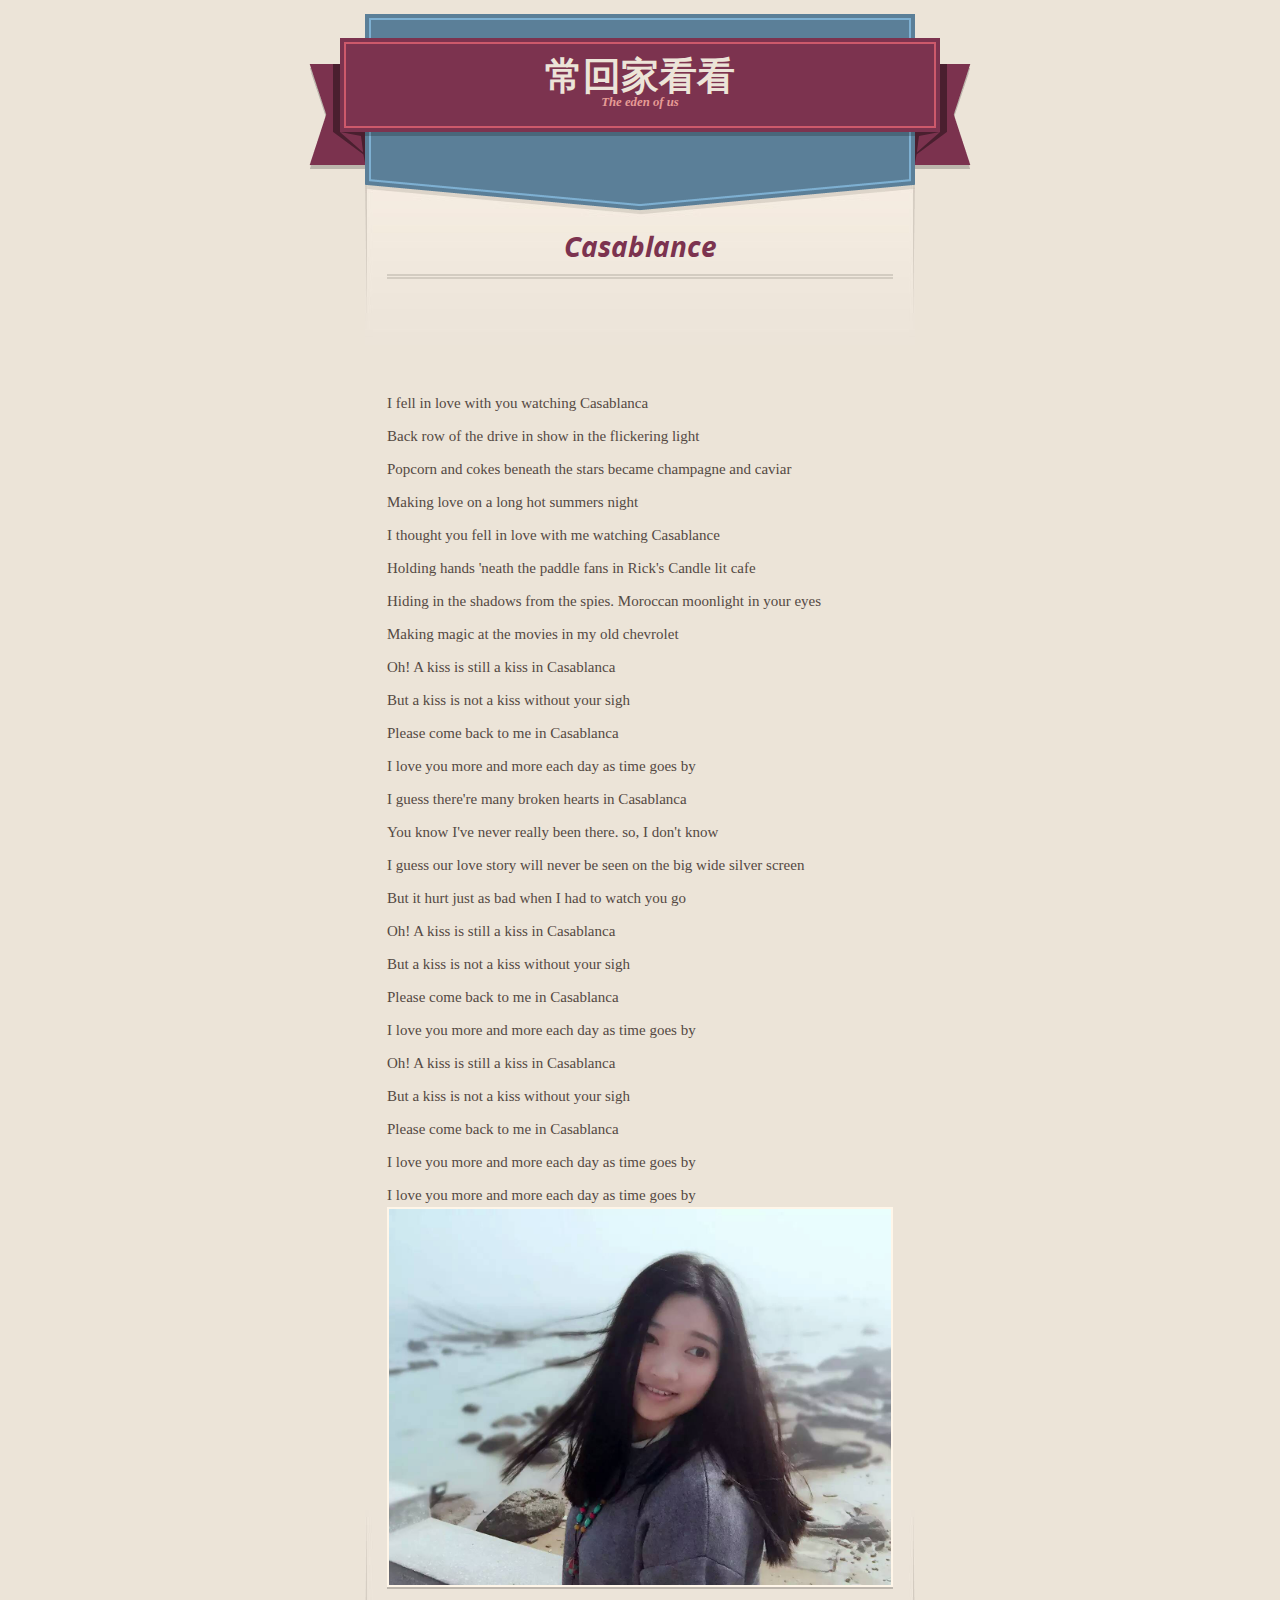
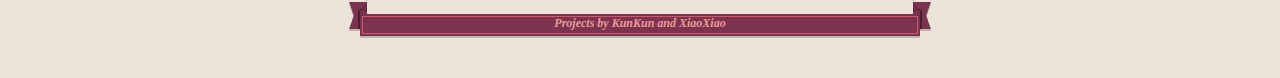
<file: index.bak.html>
<!DOCTYPE html>
<html>
  <head>
    <meta charset='utf-8'>
    <meta http-equiv="X-UA-Compatible" content="chrome=1">
    <meta name="viewport" content="width=640">

    <link rel="stylesheet" href="stylesheets/core.css" media="screen">
    <link rel="stylesheet" href="stylesheets/mobile.css" media="handheld, only screen and (max-device-width:640px)">
    <link rel="stylesheet" href="stylesheets/github-light.css">

    <script type="text/javascript" src="javascripts/modernizr.js"></script>
    <script type="text/javascript" src="https://ajax.googleapis.com/ajax/libs/jquery/1.7.1/jquery.min.js"></script>
    <script type="text/javascript" src="javascripts/headsmart.min.js"></script>
    <script type="text/javascript">
      $(document).ready(function () {
        $('#main_content').headsmart()
      })
    </script>
    <title>爸比与女儿的家</title>
  </head>

  <body>
    <div class="shell">

      <header>
        <span class="ribbon-outer">
          <span class="ribbon-inner">
            <h1>常回家看看</h1>
            <h2>The eden of us</h2>
          </span>
          <span class="left-tail"></span>
          <span class="right-tail"></span>
        </span>
      </header>

      <div id="no-downloads">
        <span class="inner">
        </span>
      </div>


      <span class="banner-fix"></span>


      <section id="main_content">
        <h3>
<a id="casablance" class="anchor" href="#casablance" aria-hidden="true"><span class="octicon octicon-link"></span></a>Casablance</h3>
<iframe frameborder="no" border="0" marginwidth="0" marginheight="0" width=330 height=86 src="http://music.163.com/outchain/player?type=2&id=5145755&auto=1&height=66"></iframe>
<p>I fell in love with you watching Casablanca  </p>

<p>Back row of the drive in show in the flickering light  </p>

<p>Popcorn and cokes beneath the stars became champagne and caviar  </p>

<p>Making love on a long hot summers night  </p>

<p>I thought you fell in love with me watching Casablance  </p>

<p>Holding hands 'neath the paddle fans in Rick's Candle lit cafe  </p>

<p>Hiding in the shadows from the spies. Moroccan moonlight in your eyes  </p>

<p>Making magic at the movies in my old chevrolet  </p>

<p>Oh! A kiss is still a kiss in Casablanca  </p>

<p>But a kiss is not a kiss without your sigh  </p>

<p>Please come back to me in Casablanca  </p>

<p>I love you more and more each day as time goes by  </p>

<p>I guess there're many broken hearts in Casablanca  </p>

<p>You know I've never really been there. so, I don't know  </p>

<p>I guess our love story will never be seen on the big wide silver screen  </p>

<p>But it hurt just as bad when I had to watch you go  </p>

<p>Oh! A kiss is still a kiss in Casablanca  </p>

<p>But a kiss is not a kiss without your sigh  </p>

<p>Please come back to me in Casablanca  </p>

<p>I love you more and more each day as time goes by  </p>

<p>Oh! A kiss is still a kiss in Casablanca  </p>

<p>But a kiss is not a kiss without your sigh  </p>

<p>Please come back to me in Casablanca  </p>

<p>I love you more and more each day as time goes by  </p>

<p>I love you more and more each day as time goes by<br>
<img src="images/xx.jpg" alt="love you" onclick="alert('I love you')"></p>
      </section>

      <footer>
        <span class="ribbon-outer">
          <span class="ribbon-inner">
            <p>Projects by KunKun and XiaoXiao</p>
          </span>
          <span class="left-tail"></span>
          <span class="right-tail"></span>
        </span>
      </footer>

    </div>

  </body>
</html>
</file>
<file: stylesheets/core.css>
@import url("screen.css");
@import url("non-screen.css") handheld;
@import url("non-screen.css") only screen and (max-device-width:640px);
</file>
<file: stylesheets/mobile.css>
/* Generated by Font Squirrel (http://www.fontsquirrel.com) on February 9, 2012 */


@font-face {
  font-family: 'Open Sans';
  src: url('../fonts/opensans-regular-webfont.eot');
  src: url('../fonts/opensans-regular-webfont.eot?#iefix') format('embedded-opentype'),
       url('../fonts/opensans-regular-webfont.woff') format('woff'),
       url('../fonts/opensans-regular-webfont.ttf') format('truetype'),
       url('../fonts/opensans-regular-webfont.svg#OpenSansRegular') format('svg');
  font-weight: normal;
  font-style: normal;
}

@font-face {
  font-family: 'Open Sans';
  src: url('../fonts/opensans-italic-webfont.eot');
  src: url('../fonts/opensans-italic-webfont.eot?#iefix') format('embedded-opentype'),
       url('../fonts/opensans-italic-webfont.woff') format('woff'),
       url('../fonts/opensans-italic-webfont.ttf') format('truetype'),
       url('../fonts/opensans-italic-webfont.svg#OpenSansItalic') format('svg');
  font-weight: normal;
  font-style: italic;
}

@font-face {
  font-family: 'Open Sans';
  src: url('../fonts/opensans-bold-webfont.eot');
  src: url('../fonts/opensans-bold-webfont.eot?#iefix') format('embedded-opentype'),
       url('../fonts/opensans-bold-webfont.woff') format('woff'),
       url('../fonts/opensans-bold-webfont.ttf') format('truetype'),
       url('../fonts/opensans-bold-webfont.svg#OpenSansBold') format('svg');
  font-weight: bold;
  font-style: normal;
}

@font-face {
  font-family: 'Open Sans';
  src: url('../fonts/opensans-bolditalic-webfont.eot');
  src: url('../fonts/opensans-bolditalic-webfont.eot?#iefix') format('embedded-opentype'),
       url('../fonts/opensans-bolditalic-webfont.woff') format('woff'),
       url('../fonts/opensans-bolditalic-webfont.ttf') format('truetype'),
       url('../fonts/opensans-bolditalic-webfont.svg#OpenSansBoldItalic') format('svg');
  font-weight: bold;
  font-style: italic;
}

@font-face {
  font-family: 'Open Sans';
  src: url('../fonts/opensans-extrabold-webfont.eot');
  src: url('../fonts/opensans-extrabold-webfont.eot?#iefix') format('embedded-opentype'),
       url('../fonts/opensans-extrabold-webfont.woff') format('woff'),
       url('../fonts/opensans-extrabold-webfont.ttf') format('truetype'),
       url('../fonts/opensans-extrabold-webfont.svg#OpenSansExtrabold') format('svg');
  font-weight: bolder;
  font-style: normal;
}


/* http://meyerweb.com/eric/tools/css/reset/ 
   v2.0 | 20110126
   License: none (public domain)
*/

html, body, div, span, applet, object, iframe,
h1, h2, h3, h4, h5, h6, p, blockquote, pre,
a, abbr, acronym, address, big, cite, code,
del, dfn, em, img, ins, kbd, q, s, samp,
small, strike, strong, sub, sup, tt, var,
b, u, i, center,
dl, dt, dd, ol, ul, li,
fieldset, form, label, legend,
table, caption, tbody, tfoot, thead, tr, th, td,
article, aside, canvas, details, embed, 
figure, figcaption, footer, header, hgroup, 
menu, nav, output, ruby, section, summary,
time, mark, audio, video {
  margin: 0;
  padding: 0;
  border: 0;
  font-size: 100%;
  font: inherit;
  vertical-align: baseline;
}
/* HTML5 display-role reset for older browsers */
article, aside, details, figcaption, figure, 
footer, header, hgroup, menu, nav, section {
  display: block;
}
body {
  line-height: 1;
}
ol, ul {
  list-style: none;
}
blockquote, q {
  quotes: none;
}
blockquote:before, blockquote:after,
q:before, q:after {
  content: '';
  content: none;
}
table {
  border-collapse: collapse;
  border-spacing: 0;
}

header, footer, section {
  display: block;
  position: relative;
}

/* STYLES */

div.shell {
  display: block;
  width: 640px;
  margin: 0 auto;
}

a#forkme_banner {
  display: none;
}

/* header */

header {
  position: relative;
  z-index: 2;
  margin: 0;
  max-width: 640px;
  top: 51px;
}

header span.ribbon-inner {
  position: relative;
  display: block;
  background-color: #cd596b;
  border: 8px solid #7c334f;
  padding: 6px;
  z-index: 1;
}

header span.left-tail, header span.right-tail {
  position: relative;
  display: block;
  width: 19px;
  height: 10px;
  background: transparent url(../images/ribbon-tail-sprite-2x.png) 0 0 no-repeat;
  position: absolute;
  bottom: -10px;
  z-index: 0;
}

header span.left-tail {
  background-position: 0 0;
  left: 0;
}

header span.right-tail {
  background-position: -19px 0;
  right: 0;
}

header h1 {
  background-color: #7c334f;
  font-size: 2em;
  font-weight: bolder;
  font-style: normal;
  text-transform: uppercase;
  color: #ece4d8;
  text-align: center;
  line-height:1;  
  padding: 14px 20px 0;
}

header h2 {
  background-color: #7c334f;
  font: bold italic .85em/1.5 Georgia, Times, “Times New Roman”, serif;
  color: #e69b95;
  padding-bottom: 14px;
  margin-top: -3px;
  text-align: center;
}

section#downloads {
  position: relative;
  display: block;
  height: 171px;
  width: 602px;
  padding-bottom: 150px;
  margin: 51px auto -250px;
  z-index: 1;
  background: transparent url(../images/shield.png) center 0 no-repeat;
}

section#downloads a {
  display: none;
}

span.banner-fix {
  background: transparent url(../images/shield-fallback.png) center top no-repeat;
  display: block;
  height: 31px;
  position: absolute;
  width: 640px;
  top: 20px;

}

section#main_content {
  z-index: 2;
  padding: 20px 40px 0;
  min-height:185px;
}

/* footer */

footer {
  background: none;
  padding-top: 104px;
  margin: -94px auto 40px;
  max-width:640px;
  text-align: center;
}

footer span.ribbon-outer {
  display: block;
  position: relative;
  border-bottom: 2px solid #bdb6ad;
}

footer span.ribbon-inner {
  position: relative;
  display: block;
  background-color: #cd596b;
  border: 8px solid #7c334f;
  padding: 6px;
  z-index: 1;
}

footer p {
  font-family: 'Open Sans', sans-serif;
  font-weight: bold;
  font-size: .6em;
  color: #8b786f;
}

footer a {
  color: #cd596b;
}

footer span.ribbon-inner p {
  background-color: #7c334f;
  margin: 0;
  color: #e69b95;
  font: bold italic 22px/1 Georgia, Times, “Times New Roman”, serif;
  height: auto;
  line-height: 1.1;
  padding: 20px 0px 10px;
}

footer span.ribbon-inner a {
  display: block;
  position: relative;
  bottom: 0;
  color: #7eb0d2;
  font-family: 'Open Sans', sans-serif;
  text-transform: uppercase;
  font-style: normal;
  font-weight: bolder;
  font-size: 38px;
  padding-bottom: 10px;
}

footer span.ribbon-inner a:hover {
  color: #7eb0d2;
}

footer span.left-tail, footer span.right-tail {
  position: relative;
  display: block;
  width: 23px;
  height: 126px;
  background: transparent url(../images/small-ribbon-tail-sprite-2x.png) 0 0 no-repeat;
  position: absolute;
  top: -126px;
  z-index: 0;
}

footer span.left-tail {
  background-position: 0 0;
  left: 0;
}

footer span.right-tail {
  background-position: -23px 0;
  right: 0;
}

footer span.octocat {
  background: transparent url(../images/octocat-2x.png) 0 0 no-repeat;
  display: block;
  width: 60px;
  height: 60px;
  margin: 20px auto 0;}

/* content */

body {
  background: #ece4d8;
  font: normal normal 30px/1.5 Georgia, Palatino,” Palatino Linotype”, Times, “Times New Roman”, serif;
  color: #544943;
  -webkit-font-smoothing: antialiased;
}

a, a:hover {
  color: #417090;
}

a {
  text-decoration: none;
}

a:hover {
  text-decoration: underline;
}

h1,h2,h3,h4,h5,h6 {
  font-family: 'Open Sans', sans-serif;
  font-weight: bold;
}

p {
  margin: .7em 0 0;
}

strong {
  font-weight: bold;
}

em {
  font-style: italic;
}

ol {
  margin: .7em 0;
  list-style-type: decimal;
  padding-left: 1.35em;
}

ul {
  margin: .7em 0;
  padding-left: 1.35em;
}

ul li {
  padding-left: 20px;
  background: transparent url(../images/chevron-2x.png) left 15px no-repeat;
}

blockquote {
  font-family: 'Open Sans', sans-serif;
  margin: 20px 0;
  color: #8b786f;
  padding-left: 1.35em;
  background: transparent url('../images/blockquote-gfx-2x.png') 0 8px no-repeat;
}

img {
  -webkit-box-shadow: 0px 4px 0px #bdb6ad;
  -moz-box-shadow: 0px 4px 0px #bdb6ad;
  box-shadow: 0px 4px 0px #bdb6ad;
  border: 4px solid #fff6e9;
  max-width: 556px;
}

hr {
  border: none;
  outline: none;
  height: 42px;
  background: transparent url('../images/hr-2x.jpg') center center repeat-x;
  margin: 0 0 20px;
}

code {
  background: #fff6e9;
  font: normal normal .9em/1.7 "Lucida Sans Typewriter", "Lucida Console", Monaco, "Bitstream Vera Sans Mono", monospace;
  padding: 0 5px 1px;
}

pre {
  margin: 10px 0 20px;
  padding: .7em;
  background: #fff6e9;
  border-bottom: 4px solid #bdb6ad;
  font: normal normal .9em/1.7 "Lucida Sans Typewriter", "Lucida Console", Monaco, "Bitstream Vera Sans Mono", monospace;
  overflow: auto;
}

table {
  background: #fff6e9;
  display: table;
  width: 100%;
  border-collapse: separate;
  border-bottom: 4px solid #bdb6ad;
  margin: 10px 0;
}

tr {
  display: table-row;
}

th {
  display: table-cell;
  padding: 2px 10px;
  border: solid #ece4d8;
  border-width: 0 4px 4px 0;
  color: #cd596b;
  font-family: 'Open Sans', sans-serif;
  font-weight: bold;
  font-size: .85em;
}

td {
  display: table-cell;
  padding: 0 .7em;
  border: solid #ece4d8;
  border-width: 0 4px 4px 0;
}

td:last-child, th:last-child {
  border-right: none;
}

tr:last-child td {
  border-bottom: none;
}

dl {
  margin: .7em 0 20px;
}

dt {
  font-family: 'Open Sans', sans-serif;
  font-weight: bold;
}

dd {
  padding-left: 1.35em;
}

dd p:first-child {
  margin-top: 0;
}

/* Content based headers */

#main_content > .header-level-1:first-child,
#main_content > .header-level-2:first-child,
#main_content > .header-level-3:first-child,
#main_content > .header-level-4:first-child,
#main_content > .header-level-5:first-child,
#main_content > .header-level-6:first-child {
  margin-top: 0;
}

.header-level-1 {
  font-size: 1.85em;
  border-bottom: .2em double #d3ccc1;
  color: #7c334f;
  text-align: center;
  font-style: italic;
  margin: 1.1em 0 .38em;
  line-height: 1.2;
  padding-bottom: 10px
}

.header-level-2 {
  font-size: 1.58em;
  color: #7c334f;
  margin: .95em 0 .5em;
  border-bottom: .1em solid #D3CCC1;
  line-height: 1.2;
  padding-bottom: 10px
}

.header-level-3 {
  margin: 20px 0 10px;
  font-size: 1.45em;
}

.header-level-4 {
  margin: .6em 0;
  font-size: 1.2em;
  color: #cd596b;
}

.header-level-5 {
  margin: .7em 0;
  font-size: 1em;
  color: #8b786f;
}

.header-level-6 {
  margin: .8em 0;
  font-size: .85em;
  font-style: italic;
}
</file>
<file: stylesheets/github-light.css>
/*
   Copyright 2014 GitHub Inc.

   Licensed under the Apache License, Version 2.0 (the "License");
   you may not use this file except in compliance with the License.
   You may obtain a copy of the License at

       http://www.apache.org/licenses/LICENSE-2.0

   Unless required by applicable law or agreed to in writing, software
   distributed under the License is distributed on an "AS IS" BASIS,
   WITHOUT WARRANTIES OR CONDITIONS OF ANY KIND, either express or implied.
   See the License for the specific language governing permissions and
   limitations under the License.

*/

.pl-c /* comment */ {
  color: #969896;
}

.pl-c1      /* constant, markup.raw, meta.diff.header, meta.module-reference, meta.property-name, support, support.constant, support.variable, variable.other.constant */,
.pl-s .pl-v /* string variable */ {
  color: #0086b3;
}

.pl-e  /* entity */,
.pl-en /* entity.name */ {
  color: #795da3;
}

.pl-s .pl-s1 /* string source */,
.pl-smi      /* storage.modifier.import, storage.modifier.package, storage.type.java, variable.other, variable.parameter.function */ {
  color: #333;
}

.pl-ent /* entity.name.tag */ {
  color: #63a35c;
}

.pl-k /* keyword, storage, storage.type */ {
  color: #a71d5d;
}

.pl-pds              /* punctuation.definition.string, string.regexp.character-class */,
.pl-s                /* string */,
.pl-s .pl-pse .pl-s1 /* string punctuation.section.embedded source */,
.pl-sr               /* string.regexp */,
.pl-sr .pl-cce       /* string.regexp constant.character.escape */,
.pl-sr .pl-sra       /* string.regexp string.regexp.arbitrary-repitition */,
.pl-sr .pl-sre       /* string.regexp source.ruby.embedded */ {
  color: #183691;
}

.pl-v /* variable */ {
  color: #ed6a43;
}

.pl-id /* invalid.deprecated */ {
  color: #b52a1d;
}

.pl-ii /* invalid.illegal */ {
  background-color: #b52a1d;
  color: #f8f8f8;
}

.pl-sr .pl-cce /* string.regexp constant.character.escape */ {
  color: #63a35c;
  font-weight: bold;
}

.pl-ml /* markup.list */ {
  color: #693a17;
}

.pl-mh        /* markup.heading */,
.pl-mh .pl-en /* markup.heading entity.name */,
.pl-ms        /* meta.separator */ {
  color: #1d3e81;
  font-weight: bold;
}

.pl-mq /* markup.quote */ {
  color: #008080;
}

.pl-mi /* markup.italic */ {
  color: #333;
  font-style: italic;
}

.pl-mb /* markup.bold */ {
  color: #333;
  font-weight: bold;
}

.pl-md /* markup.deleted, meta.diff.header.from-file */ {
  background-color: #ffecec;
  color: #bd2c00;
}

.pl-mi1 /* markup.inserted, meta.diff.header.to-file */ {
  background-color: #eaffea;
  color: #55a532;
}

.pl-mdr /* meta.diff.range */ {
  color: #795da3;
  font-weight: bold;
}

.pl-mo /* meta.output */ {
  color: #1d3e81;
}
</file>
